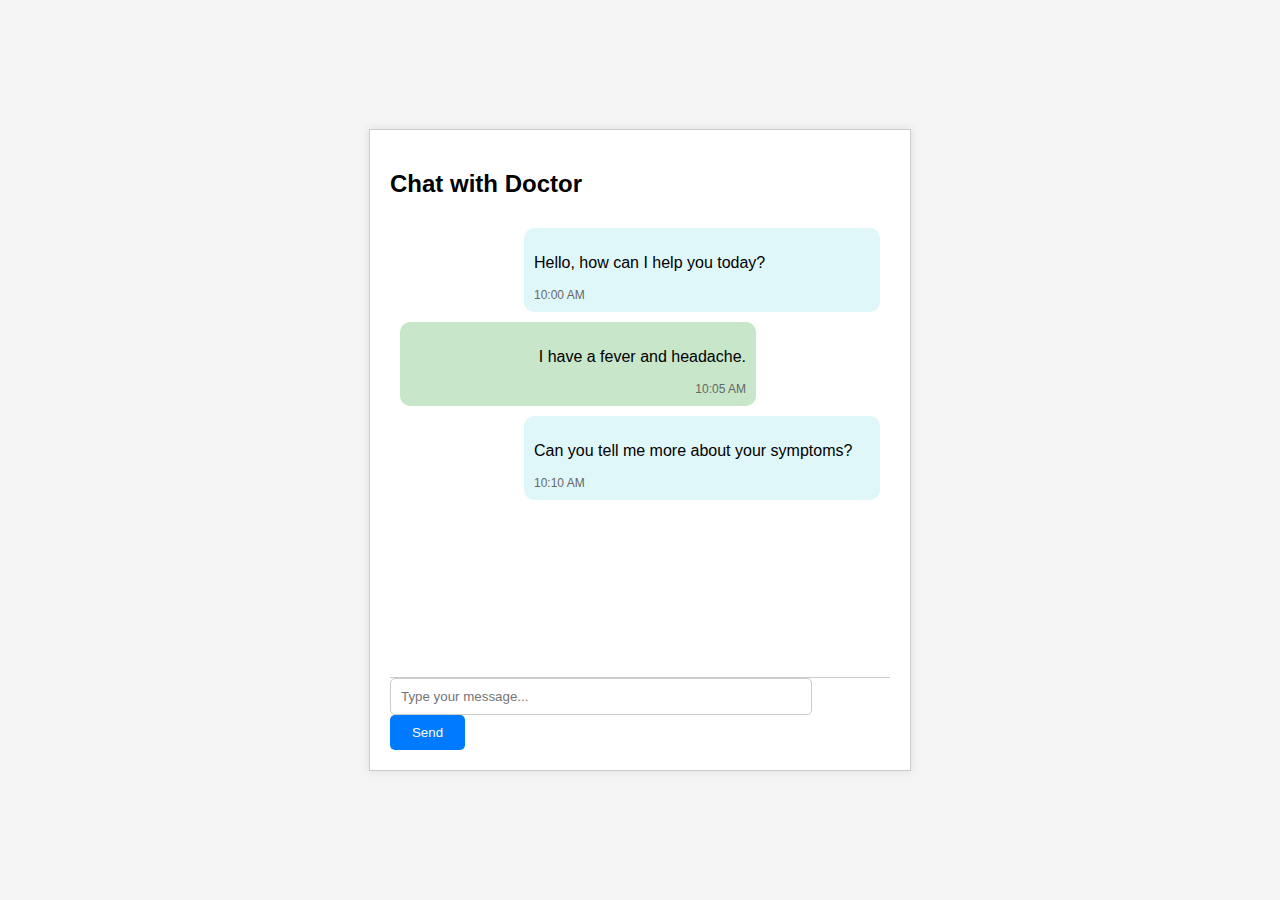
<file: Patient-Engagement-Platform-main/index.html>
<!DOCTYPE html>
<html lang="en">
<head>
    <meta charset="UTF-8">
    <meta name="viewport" content="width=device-width, initial-scale=1.0">
    <title>Chat with Doctor</title>
    <link rel="stylesheet" href="style.css">
</head>
<body>
    <div class="chat-container">
        <h2>Chat with Doctor</h2>
        <div class="chat-messages" id="chat-messages">
            <!-- Messages will be dynamically inserted here -->
        </div>
        <input type="text" id="message-input" placeholder="Type your message..." />
        <button id="send-button">Send</button>
    </div>

    <script src="script.js"></script>
</body>
</html>
</file>
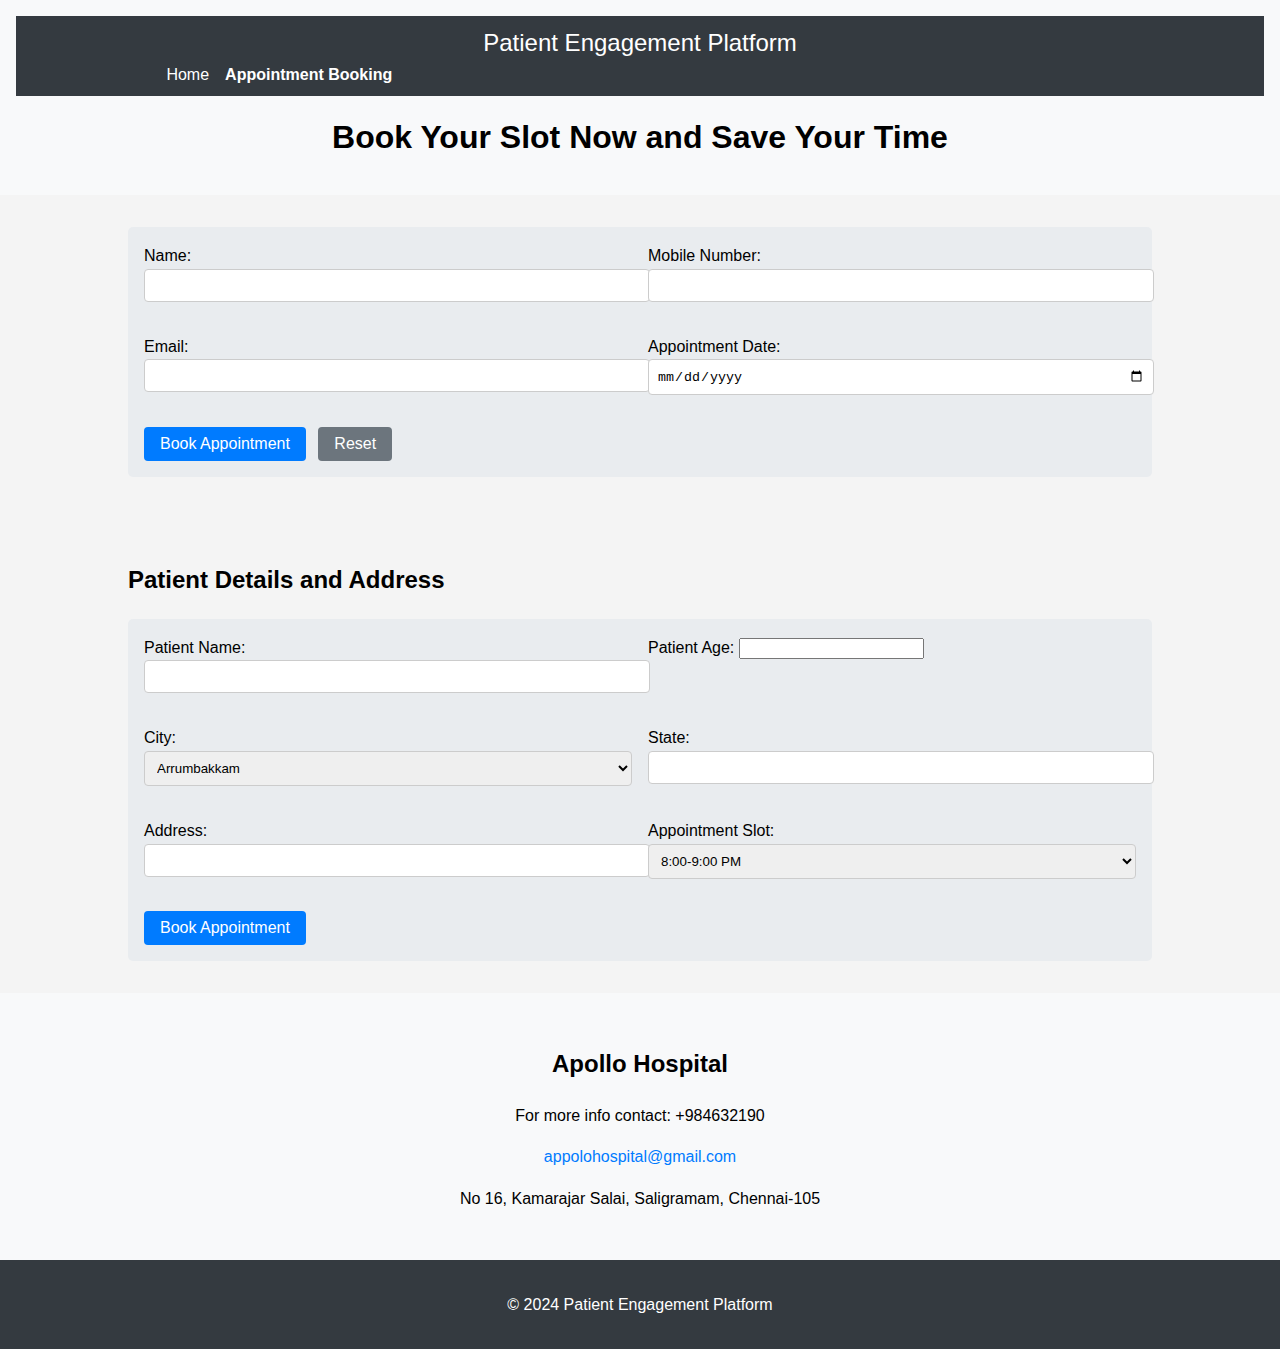
<file: Patient-Engagement-Platform-main/appointments.html>
<!DOCTYPE html>
<html lang="en">
<head>
    <meta charset="UTF-8">
    <meta name="viewport" content="width=device-width, initial-scale=1.0">
    <title>Appointment Booking</title>
    <link href="styles.css" rel="stylesheet">
</head>
<body>
    <header>
        <nav class="navbar">
            <div class="container">
                <a class="navbar-brand" href="#">Patient Engagement Platform</a>
                <div class="navbar-links">
                    <a class="nav-link" href="home.html">Home</a>
                    <a class="nav-link active" href="#">Appointment Booking</a>
                </div>
            </div>
        </nav>
        <h1>Book Your Slot Now and Save Your Time</h1>
    </header>
    
    <main>
        <section class="appointment-booking">
            <div class="container">
                <form>
                    <div class="row">
                        <div class="col">
                            <label for="name">Name:</label>
                            <input type="text" id="name" class="form-control">
                        </div>
                        <div class="col">
                            <label for="mobile">Mobile Number:</label>
                            <input type="text" id="mobile" class="form-control">
                        </div>
                    </div>
                    <div class="row">
                        <div class="col">
                            <label for="email">Email:</label>
                            <input type="email" id="email" class="form-control">
                        </div>
                        <div class="col">
                            <label for="date">Appointment Date:</label>
                            <input type="date" id="date" class="form-control">
                        </div>
                    </div>
                    <button type="submit" class="btn btn-primary">Book Appointment</button>
                    <button type="reset" class="btn btn-secondary">Reset</button>
                </form>
            </div>
        </section>
        
        <section class="patient-details">
            <div class="container">
                <h2>Patient Details and Address</h2>
                <form>
                    <div class="row">
                        <div class="col">
                            <label for="patientName">Patient Name:</label>
                            <input type="text" id="patientName" class="form-control">
                        </div>
                        <div class="col">
                            <label for="age">Patient Age:</label>
                            <input type="number" id="age" class="form-control">
                        </div>
                    </div>
                    <div class="row">
                        <div class="col">
                            <label for="city">City:</label>
                            <select id="city" class="form-select">
                                <option value="arrumbakkam">Arrumbakkam</option>
                                <option value="saligramam">Saligramam</option>
                                <option value="nsk nagar">NSK Nagar</option>
                            </select>
                        </div>
                        <div class="col">
                            <label for="state">State:</label>
                            <input type="text" id="state" class="form-control">
                        </div>
                    </div>
                    <div class="row">
                        <div class="col">
                            <label for="address">Address:</label>
                            <input type="text" id="address" class="form-control">
                        </div>
                        <div class="col">
                            <label for="slot">Appointment Slot:</label>
                            <select id="slot" class="form-select">
                                <option value="8.00-9.00 PM">8:00-9:00 PM</option>
                                <option value="10.30-11.30 PM">10:30-11:30 PM</option>
                                <option value="3.00-4.00 AM">3:00-4:00 AM</option>
                                <option value="5.00-6.00 AM">5:00-6:00 AM</option>
                            </select>
                        </div>
                    </div>
                    <button type="submit" class="btn btn-primary">Book Appointment</button>
                </form>
            </div>
        </section>
        
    
                    </div>
                </div>
            </div>
        </section>
        
        <section class="contact-info">
            <div class="container">
                <h2>Apollo Hospital</h2>
                <p>For more info contact: +984632190</p>
                <a href="mailto:appolohospital@gmail.com">appolohospital@gmail.com</a>
                <p>No 16, Kamarajar Salai, Saligramam, Chennai-105</p>
            </div>
        </section>
    </main>
    
    <footer>
        <div class="container">
            <p>&copy; 2024 Patient Engagement Platform</p>
        </div>
    </footer>
</body>
</html>
</file>
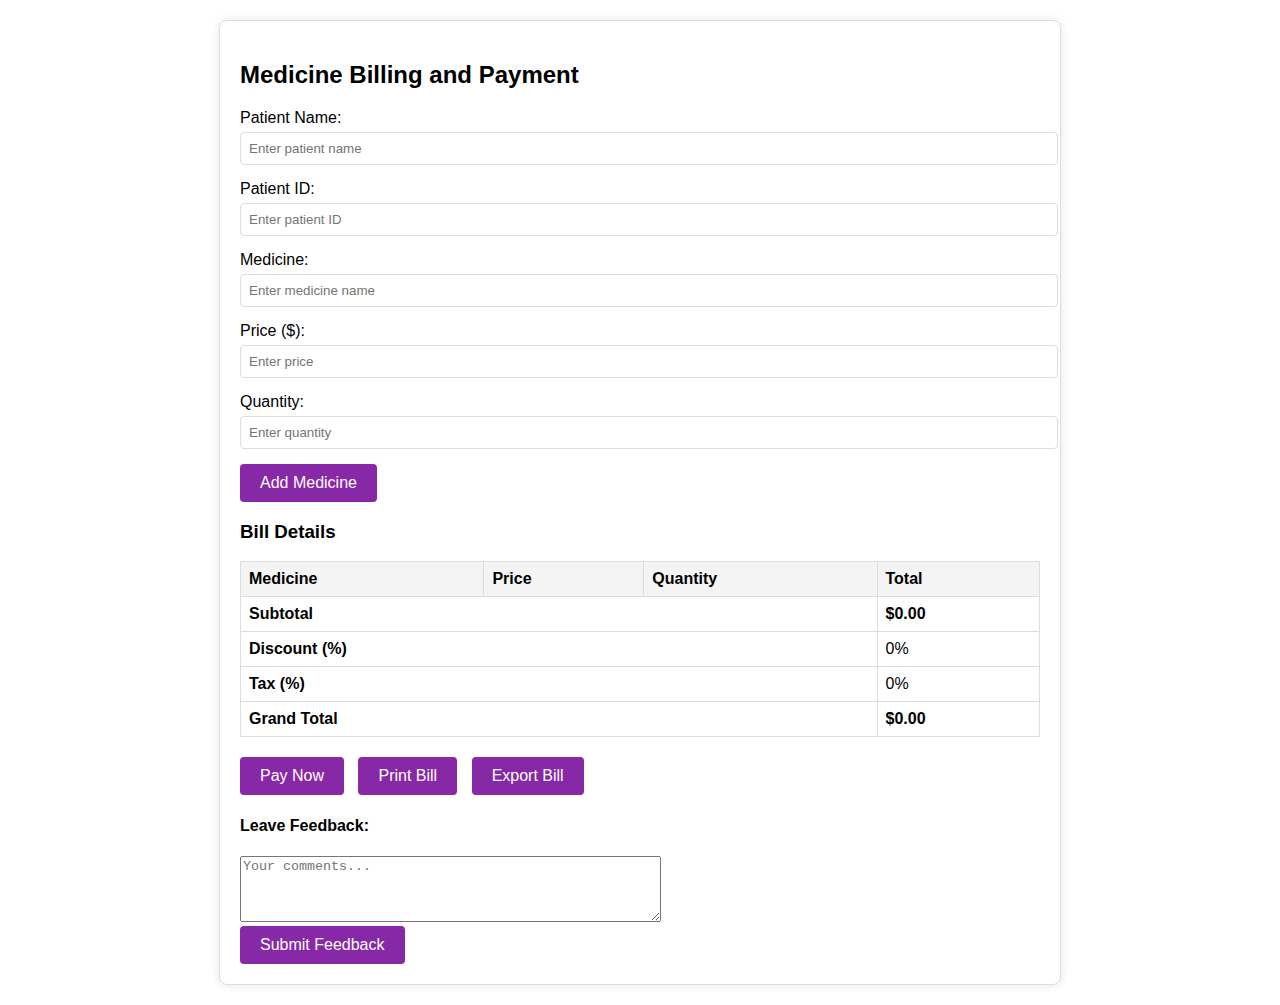
<file: Patient-Engagement-Platform-main/billing.html>
<!DOCTYPE html>
<html lang="en">
<head>
  <meta charset="UTF-8">
  <meta name="viewport" content="width=device-width, initial-scale=1.0">
  <title>Medicine Billing and Payment</title>
  <style>
    body {
      font-family: Arial, sans-serif;
    }
    .container {
      max-width: 800px;
      margin: 20px auto;
      padding: 20px;
      border: 1px solid #ddd;
      border-radius: 8px;
      box-shadow: 0 0 10px rgba(0,0,0,0.1);
    }
    table {
      width: 100%;
      border-collapse: collapse;
      margin-bottom: 20px;
    }
    th, td {
      border: 1px solid #ddd;
      padding: 8px;
      text-align: left;
    }
    th {
      background-color: #f4f4f4;
    }
    .total {
      font-weight: bold;
    }
    button {
      padding: 10px 20px;
      border: none;
      background-color: #8728a7;
      color: white;
      font-size: 16px;
      cursor: pointer;
      border-radius: 4px;
      margin-right: 10px;
    }
    button:hover {
      background-color: #97a199;
    }
    .form-group {
      margin-bottom: 15px;
    }
    .form-group label {
      display: block;
      margin-bottom: 5px;
    }
    .form-group input {
      width: 100%;
      padding: 8px;
      border: 1px solid #ddd;
      border-radius: 4px;
    }
    .feedback {
      margin-top: 20px;
    }
  </style>
</head>
<body>
  <div class="container">
    <h2>Medicine Billing and Payment</h2>

    <!-- Patient Information Section -->
    <div class="form-group">
      <label for="patientName">Patient Name:</label>
      <input type="text" id="patientName" placeholder="Enter patient name">
    </div>
    <div class="form-group">
      <label for="patientID">Patient ID:</label>
      <input type="text" id="patientID" placeholder="Enter patient ID">
    </div>

    <!-- Billing Form -->
    <form id="billingForm">
      <div class="form-group">
        <label for="medicine">Medicine:</label>
        <input type="text" id="medicine" placeholder="Enter medicine name" required>
      </div>
      <div class="form-group">
        <label for="price">Price ($):</label>
        <input type="number" id="price" step="0.01" placeholder="Enter price" required>
      </div>
      <div class="form-group">
        <label for="quantity">Quantity:</label>
        <input type="number" id="quantity" placeholder="Enter quantity" required>
      </div>
      <button type="button" onclick="addMedicine()">Add Medicine</button>
    </form>

    <!-- Bill Details -->
    <h3>Bill Details</h3>
    <table id="billTable">
      <thead>
        <tr>
          <th>Medicine</th>
          <th>Price</th>
          <th>Quantity</th>
          <th>Total</th>
        </tr>
      </thead>
      <tbody>
      </tbody>
      <tfoot>
        <tr>
          <td colspan="3" class="total">Subtotal</td>
          <td id="subtotal" class="total">$0.00</td>
        </tr>
        <tr>
          <td colspan="3" class="total">Discount (%)</td>
          <td id="discount">0%</td>
        </tr>
        <tr>
          <td colspan="3" class="total">Tax (%)</td>
          <td id="tax">0%</td>
        </tr>
        <tr>
          <td colspan="3" class="total">Grand Total</td>
          <td id="grandTotal" class="total">$0.00</td>
        </tr>
      </tfoot>
    </table>

    <!-- Actions -->
    <button onclick="processPayment()">Pay Now</button>
    <button onclick="printBill()">Print Bill</button>
    <button onclick="exportBill()">Export Bill</button>

    <!-- Feedback Section -->
    <div class="feedback">
      <h4>Leave Feedback:</h4>
      <textarea id="feedback" rows="4" cols="50" placeholder="Your comments..."></textarea><br>
      <button onclick="submitFeedback()">Submit Feedback</button>
    </div>
  </div>

  <script>
    let subtotal = 0;
    let discount = 0;
    let tax = 0;
    let grandTotal = 0;

    function addMedicine() {
      const medicine = document.getElementById('medicine').value;
      const price = parseFloat(document.getElementById('price').value);
      const quantity = parseInt(document.getElementById('quantity').value);

      if (medicine && !isNaN(price) && !isNaN(quantity)) {
        const total = price * quantity;
        subtotal += total;

        const tableBody = document.querySelector('#billTable tbody');
        const row = document.createElement('tr');
        row.innerHTML = `
          <td>${medicine}</td>
          <td>${price.toFixed(2)}</td>
          <td>${quantity}</td>
          <td>${total.toFixed(2)}</td>
        `;
        tableBody.appendChild(row);

        updateTotals();
        document.getElementById('billingForm').reset();
      } else {
        alert('Please enter valid details.');
      }
    }

    function updateTotals() {
      discount = parseFloat(document.getElementById('discount').textContent) || 0;
      tax = parseFloat(document.getElementById('tax').textContent) || 0;

      const discountAmount = (subtotal * discount) / 100;
      const taxAmount = (subtotal * tax) / 100;
      grandTotal = subtotal - discountAmount + taxAmount;

      document.getElementById('subtotal').textContent = `$${subtotal.toFixed(2)}`;
      document.getElementById('grandTotal').textContent = `$${grandTotal.toFixed(2)}`;
    }

    function processPayment() {
      if (grandTotal > 0) {
        alert('Payment processed. Thank you!');
      } else {
        alert('No items to pay for.');
      }
    }

    function printBill() {
      window.print();
    }

    function exportBill() {
      const content = document.querySelector('.container').innerHTML;
      const blob = new Blob([content], { type: 'application/pdf' });
      const url = URL.createObjectURL(blob);
      const a = document.createElement('a');
      a.href = url;
      a.download = 'bill.pdf';
      a.click();
      URL.revokeObjectURL(url);
    }

    function submitFeedback() {
      const feedback = document.getElementById('feedback').value;
      if (feedback) {
        alert('Feedback submitted. Thank you!');
        document.getElementById('feedback').value = '';
      } else {
        alert('Please enter your feedback.');
      }
    }
  </script>
</body>
</html>
</file>
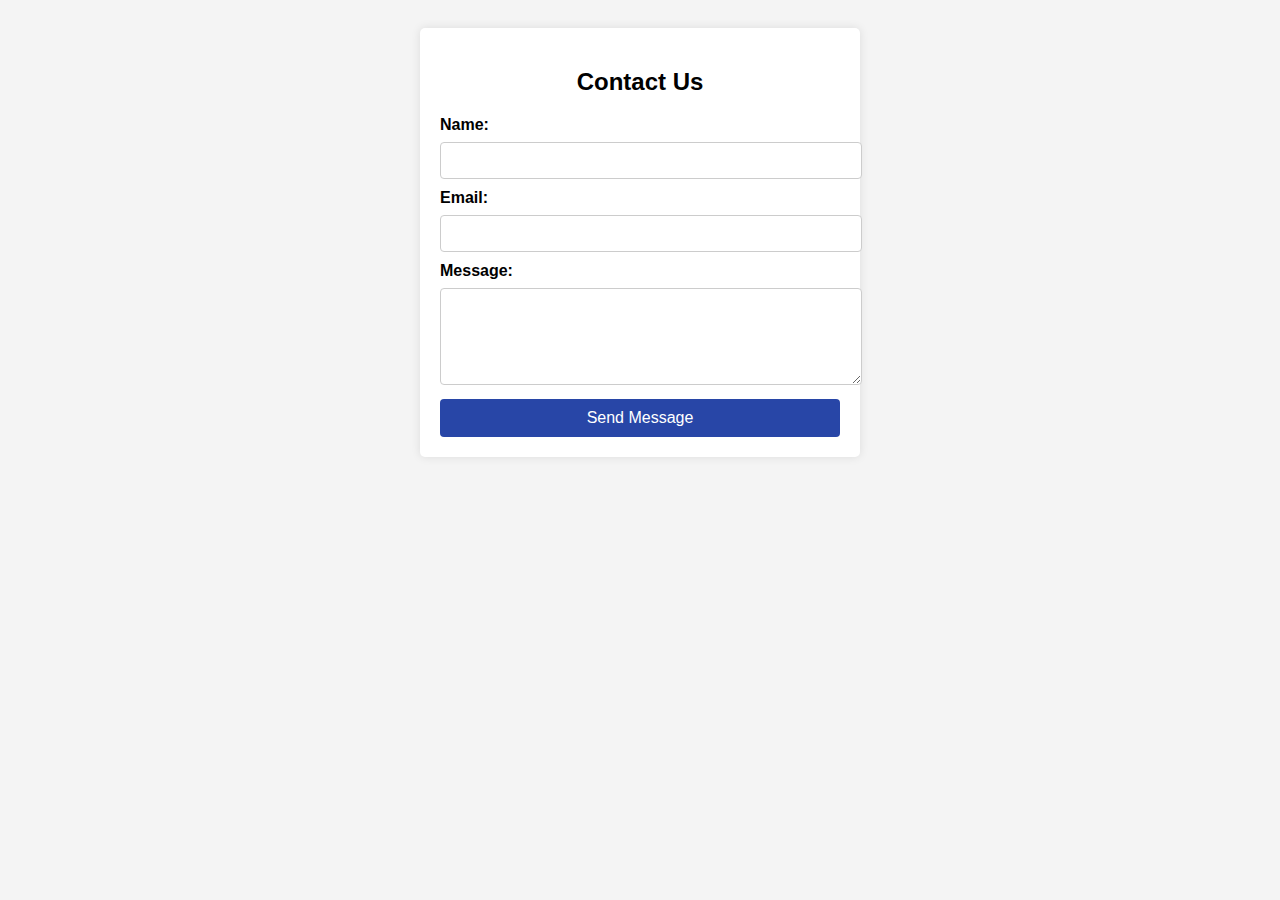
<file: Patient-Engagement-Platform-main/contact_us.html>
<!DOCTYPE html>
<html lang="en">
<head>
  <meta charset="UTF-8">
  <meta name="viewport" content="width=device-width, initial-scale=1.0">
  <title>Contact Us</title>
  <style>
    body {
      font-family: Arial, sans-serif;
      background-color: #f4f4f4;
      padding: 20px;
    }
    .contact-form {
      background-color: #fff;
      padding: 20px;
      border-radius: 5px;
      max-width: 400px;
      margin: 0 auto;
      box-shadow: 0 0 10px rgba(0, 0, 0, 0.1);
    }
    .contact-form h2 {
      margin-bottom: 20px;
      font-size: 24px;
      text-align: center;
    }
    .contact-form label {
      display: block;
      margin-bottom: 8px;
      font-weight: bold;
    }
    .contact-form input,
    .contact-form textarea {
      width: 100%;
      padding: 10px;
      margin-bottom: 10px;
      border: 1px solid #ccc;
      border-radius: 4px;
    }
    .contact-form button {
      width: 100%;
      padding: 10px;
      background-color: #2846a7;
      color: white;
      border: none;
      border-radius: 4px;
      font-size: 16px;
      cursor: pointer;
    }
    .contact-form button:hover {
      background-color: #8c948e;
    }
  </style>
</head>
<body>

  <div class="contact-form">
    <h2>Contact Us</h2>
    <form action="/submit-form" method="post">
      <label for="name">Name:</label>
      <input type="text" id="name" name="name" required>

      <label for="email">Email:</label>
      <input type="email" id="email" name="email" required>

      <label for="message">Message:</label>
      <textarea id="message" name="message" rows="5" required></textarea>

      <button type="submit">Send Message</button>
    </form>
  </div>

</body>
</html>
</file>
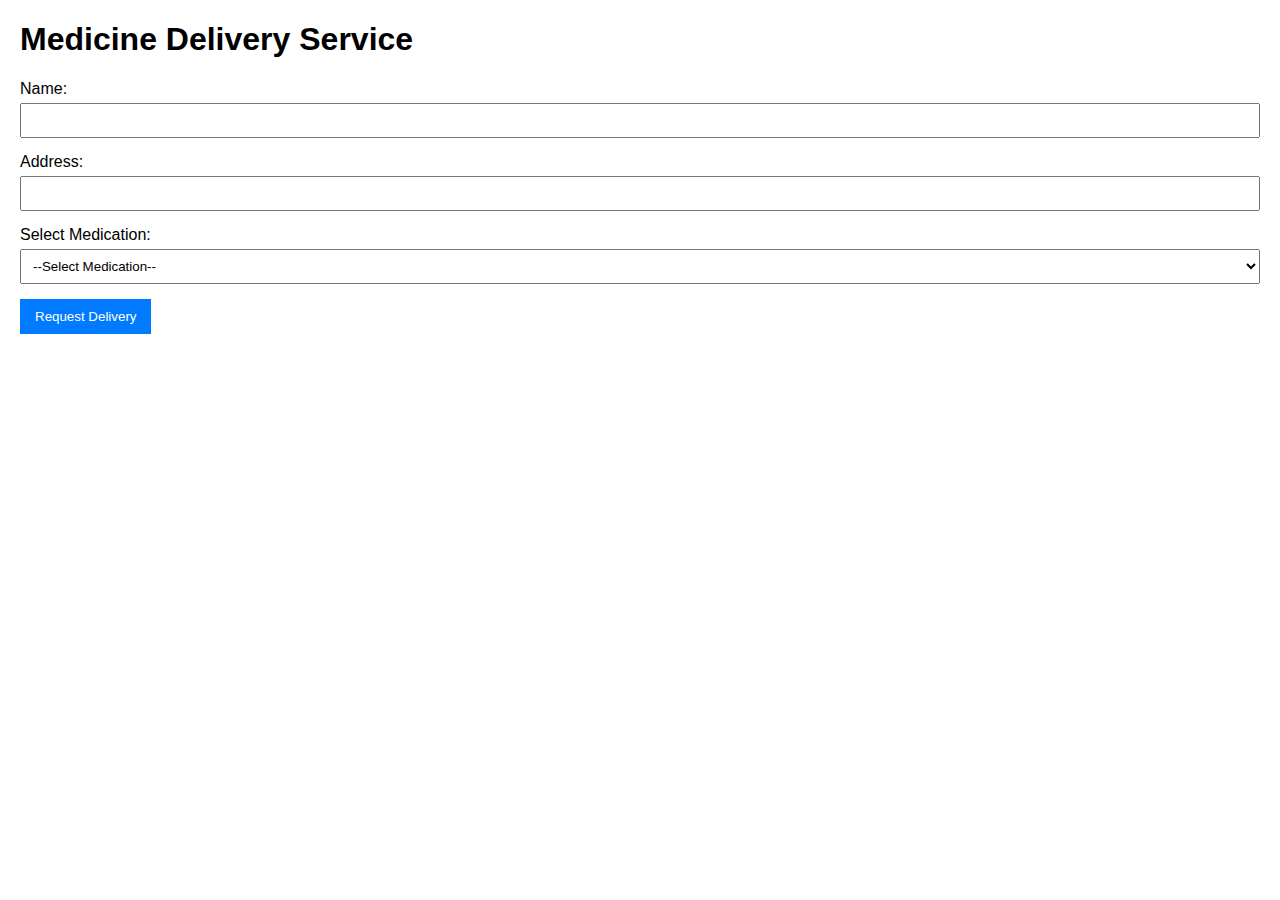
<file: Patient-Engagement-Platform-main/delivery.html>
<!DOCTYPE html>
<html lang="en">
<head>
  <meta charset="UTF-8">
  <meta name="viewport" content="width=device-width, initial-scale=1.0">
  <title>Medicine Delivery Service</title>
  <style>
    body {
      font-family: Arial, sans-serif;
      margin: 20px;
    }
    .form-group {
      margin-bottom: 15px;
    }
    label {
      display: block;
      margin-bottom: 5px;
    }
    input, select {
      width: 100%;
      padding: 8px;
      box-sizing: border-box;
    }
    button {
      padding: 10px 15px;
      background-color: #007bff;
      color: white;
      border: none;
      cursor: pointer;
    }
    button:hover {
      background-color: #0056b3;
    }
  </style>
</head>
<body>
  <h1>Medicine Delivery Service</h1>
  
  <form id="delivery-form">
    <div class="form-group">
      <label for="name">Name:</label>
      <input type="text" id="name" name="name" required>
    </div>
    
    <div class="form-group">
      <label for="address">Address:</label>
      <input type="text" id="address" name="address" required>
    </div>
    
    <div class="form-group">
      <label for="medication">Select Medication:</label>
      <select id="medication" name="medication" required>
        <option value="">--Select Medication--</option>
        <option value="Aspirin">Aspirin</option>
        <option value="Ibuprofen">Ibuprofen</option>
        <option value="Metformin">Metformin</option>
        <option value="Vitamin D">Vitamin D</option>
      </select>
    </div>
    
    <button type="submit">Request Delivery</button>
  </form>

  <div id="confirmation" style="margin-top: 20px;"></div>

  <script>
    document.getElementById('delivery-form').addEventListener('submit', function(event) {
      event.preventDefault();
      const name = document.getElementById('name').value;
      const address = document.getElementById('address').value;
      const medication = document.getElementById('medication').value;
      if (!name || !address || !medication) {
        alert('Please fill out all fields.');
        return;
      }
      const confirmationMessage = `
        <h2>Delivery Request Submitted</h2>
        <p>Thank you, ${name}. Your request for ${medication} has been received.</p>
        <p>Delivery Address: ${address}</p>
      `;

      document.getElementById('confirmation').innerHTML = confirmationMessage;
    });
  </script>
</body>
</html>
</file>
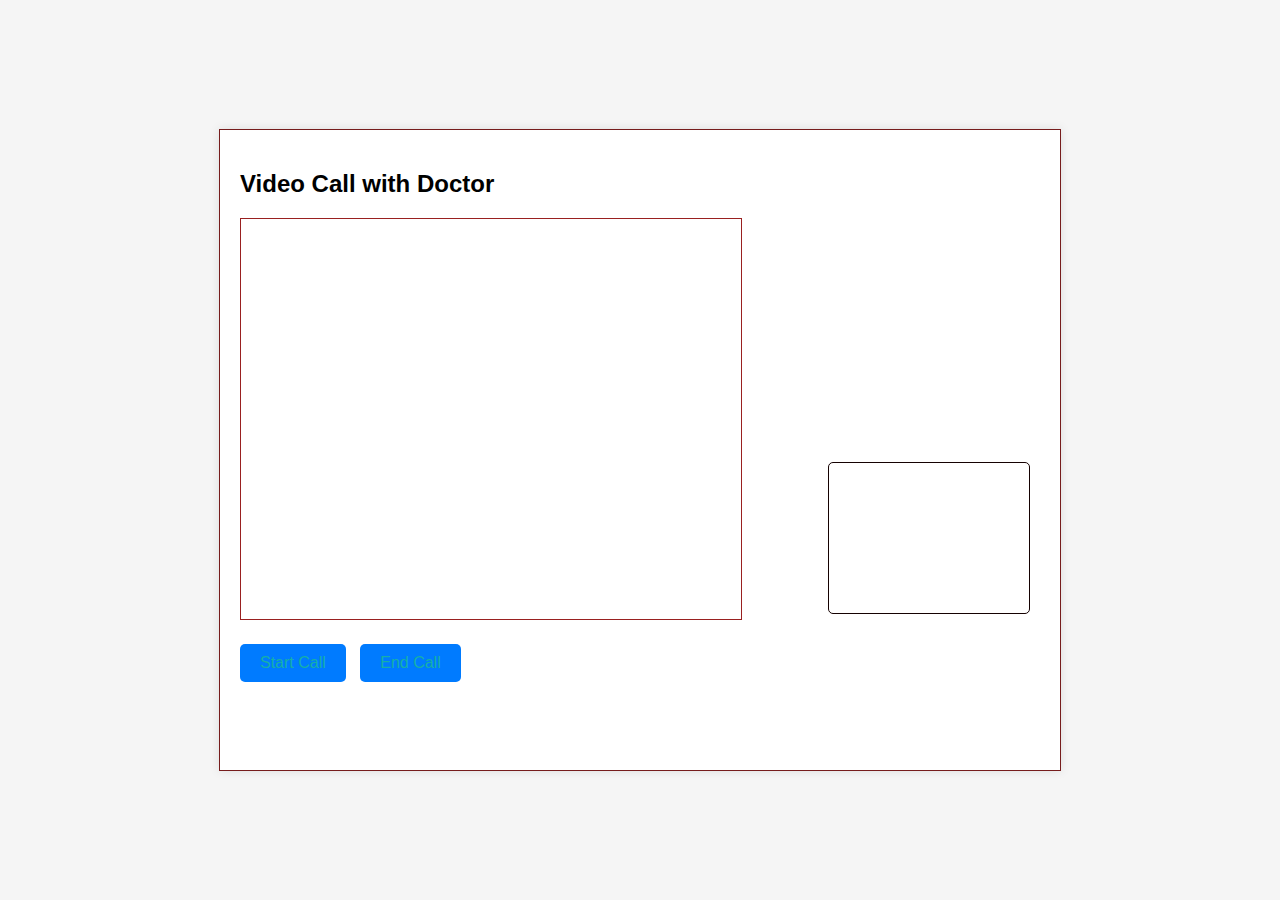
<file: Patient-Engagement-Platform-main/f.html>
<!DOCTYPE html>
<html lang="en">
<head>
    <meta charset="UTF-8">
    <meta name="viewport" content="width=device-width, initial-scale=1.0">
    <title>Video Call with Doctor</title>
    <link rel="stylesheet" type="text/css" href="fstyle.css">
</head>
<body>
    <div class="video-call-container">
        <h2>Video Call with Doctor</h2>
        <div class="video-container">
            <!-- Video element for doctor's video -->
            <video id="doctor-video" width="500" height="400" autoplay></video>
            <!-- Video element for patient's video -->
            <video id="patient-video" width="200" height="150" autoplay muted></video>
        </div>
        <!-- Controls for video call -->
        <div class="controls">
            <button id="start-call">Start Call</button>
            <button id="end-call">End Call</button>
        </div>
    </div>
    <script src="fscript.js"></script>
</body>
</html>
</file>
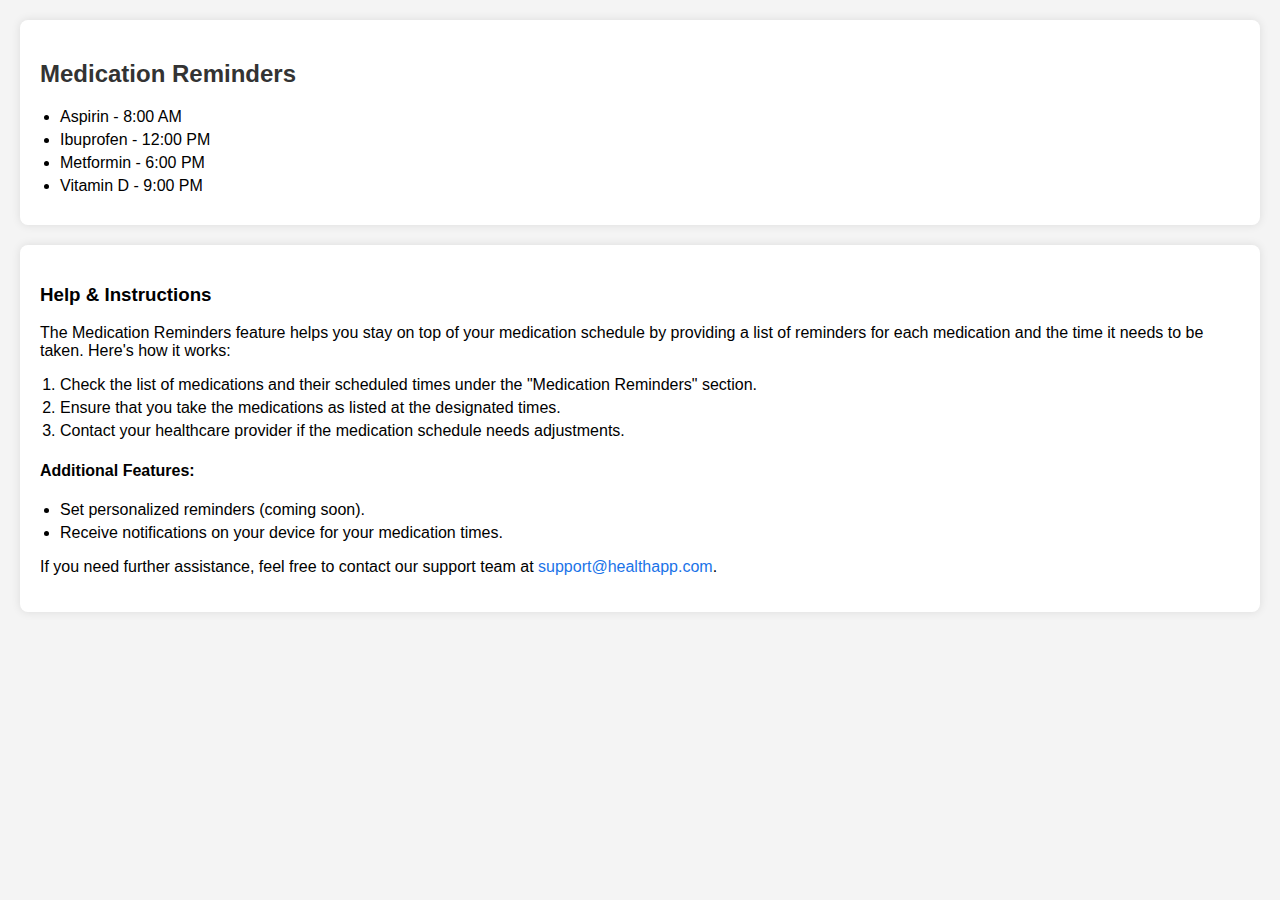
<file: Patient-Engagement-Platform-main/help.html>
<!DOCTYPE html>
<html lang="en">
<head>
  <meta charset="UTF-8">
  <meta name="viewport" content="width=device-width, initial-scale=1.0">
  <title>Medication Reminders - Help</title>
  <style>
    body {
      font-family: Arial, sans-serif;
      margin: 0;
      padding: 0;
      background-color: #f4f4f4;
    }
    div {
      background-color: #fff;
      border-radius: 8px;
      margin: 20px;
      padding: 20px;
      box-shadow: 0 0 10px rgba(0, 0, 0, 0.1);
    }
    h2 {
      color: #333;
    }
    ul, ol {
      margin: 10px 0;
      padding: 0 20px;
    }
    li {
      margin: 5px 0;
    }
    a {
      color: #1a73e8;
      text-decoration: none;
    }
    a:hover {
      text-decoration: underline;
    }
  </style>
</head>
<body>
  <div>
    <h2>Medication Reminders</h2>
    <ul>
      <li>Aspirin - 8:00 AM</li>
      <li>Ibuprofen - 12:00 PM</li>
      <li>Metformin - 6:00 PM</li>
      <li>Vitamin D - 9:00 PM</li>
    </ul>
  </div>

  <div>
    <h3>Help & Instructions</h3>
    <p>The Medication Reminders feature helps you stay on top of your medication schedule by providing a list of reminders for each medication and the time it needs to be taken. Here's how it works:</p>
    <ol>
      <li>Check the list of medications and their scheduled times under the "Medication Reminders" section.</li>
      <li>Ensure that you take the medications as listed at the designated times.</li>
      <li>Contact your healthcare provider if the medication schedule needs adjustments.</li>
    </ol>

    <h4>Additional Features:</h4>
    <ul>
      <li>Set personalized reminders (coming soon).</li>
      <li>Receive notifications on your device for your medication times.</li>
    </ul>

    <p>If you need further assistance, feel free to contact our support team at <a href="mailto:support@healthapp.com">support@healthapp.com</a>.</p>
  </div>
</body>
</html>
</file>
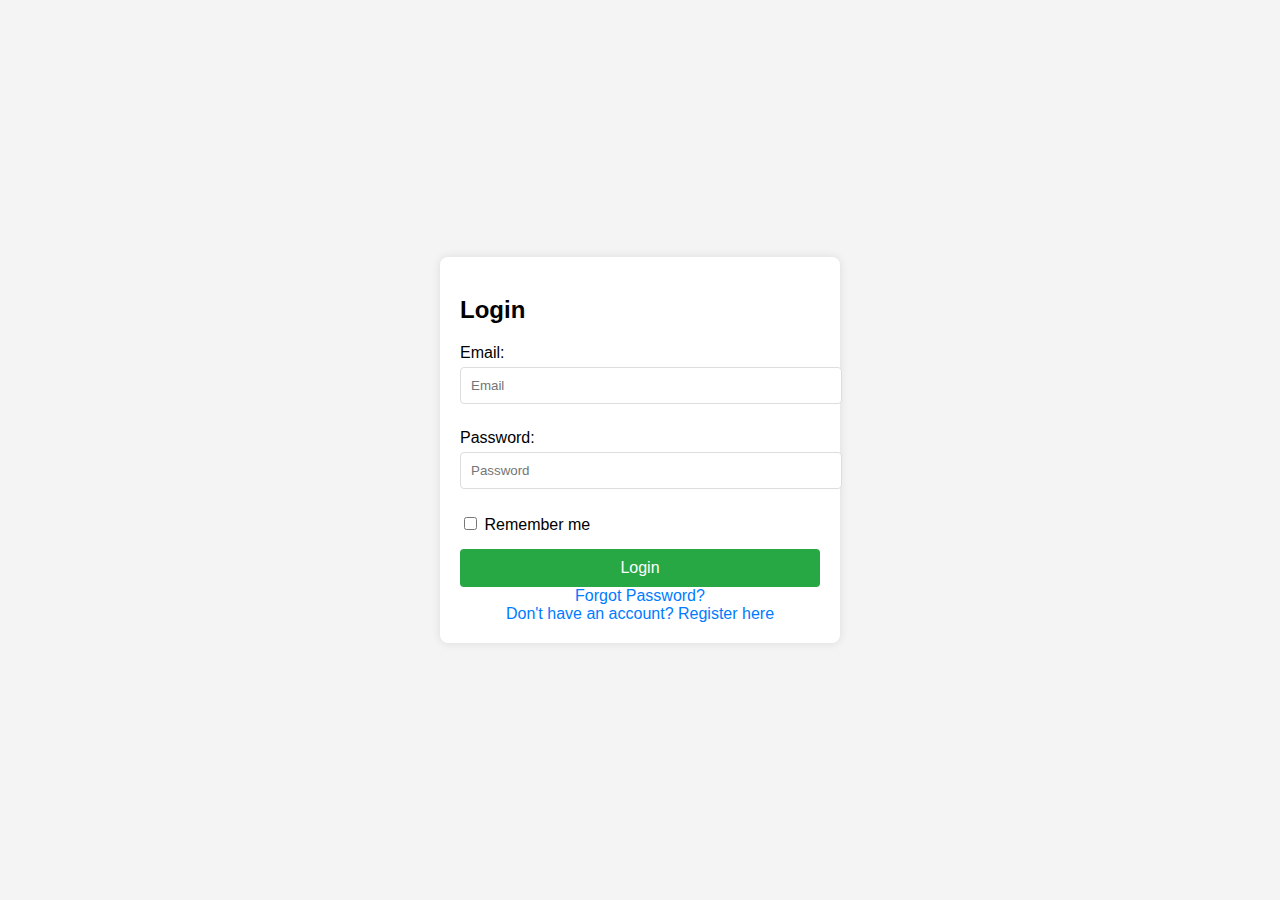
<file: Patient-Engagement-Platform-main/logintech.html>
<!DOCTYPE html>
<html lang="en">
<head>
  <meta charset="UTF-8">
  <meta name="viewport" content="width=device-width, initial-scale=1.0">
  <title>Login</title>
  <style>
    body {
      font-family: Arial, sans-serif;
      background-color: #f4f4f4;
      display: flex;
      justify-content: center;
      align-items: center;
      height: 100vh;
      margin: 0;
    }
    .container {
      background-color: white;
      padding: 20px;
      border-radius: 8px;
      box-shadow: 0 0 10px rgba(0,0,0,0.1);
      width: 100%;
      max-width: 400px;
      box-sizing: border-box;
    }
    h2 {
      margin-bottom: 20px;
    }
    input[type="email"],
    input[type="password"] {
      width: 100%;
      padding: 10px;
      margin-bottom: 10px;
      border: 1px solid #ddd;
      border-radius: 4px;
    }
    button {
      width: 100%;
      padding: 10px;
      border: none;
      background-color: #28a745;
      color: white;
      font-size: 16px;
      cursor: pointer;
      border-radius: 4px;
    }
    button:hover {
      background-color: #218838;
    }
    .message {
      color: red;
      margin-bottom: 10px;
    }
    .links {
      text-align: center;
    }
    .links a {
      color: #007bff;
      text-decoration: none;
    }
    .links a:hover {
      text-decoration: underline;
    }
    .form-group {
      margin-bottom: 15px;
    }
    .form-group label {
      display: block;
      margin-bottom: 5px;
    }
  </style>
</head>
<body>
  <div class="container">
    <h2>Login</h2>
    <div id="message" class="message"></div>
    <form onsubmit="handleLogin(event)">
      <div class="form-group">
        <label for="email">Email:</label>
        <input type="email" id="email" placeholder="Email" required aria-label="Email">
      </div>
      <div class="form-group">
        <label for="password">Password:</label>
        <input type="password" id="password" placeholder="Password" required aria-label="Password">
      </div>
      <div class="form-group">
        <label>
          <input type="checkbox" id="rememberMe"> Remember me
        </label>
      </div>
      <button type="submit">Login</button>
      <div class="links">
        <a href="/forgot-password">Forgot Password?</a><br>
        <a href="/register">Don't have an account? Register here</a>
      </div>
    </form>
  </div>

  <script>
    async function handleLogin(event) {
      event.preventDefault();
      const email = document.getElementById('email').value;
      const password = document.getElementById('password').value;
      const rememberMe = document.getElementById('rememberMe').checked;

      try {
        const response = await fetch('/api/login', {
          method: 'POST',
          headers: { 'Content-Type': 'application/json' },
          body: JSON.stringify({ email, password, rememberMe })
        });
        const data = await response.json();
        const messageElement = document.getElementById('message');

        if (data.success) {
          window.location.href = '/dashboard';
        } else {
          messageElement.textContent = 'Login failed: ' + data.message;
        }
      } catch (error) {
        console.error('Login failed', error);
        document.getElementById('message').textContent = 'An error occurred. Please try again.';
      }
    }
  </script>
</body>
</html>
</file>
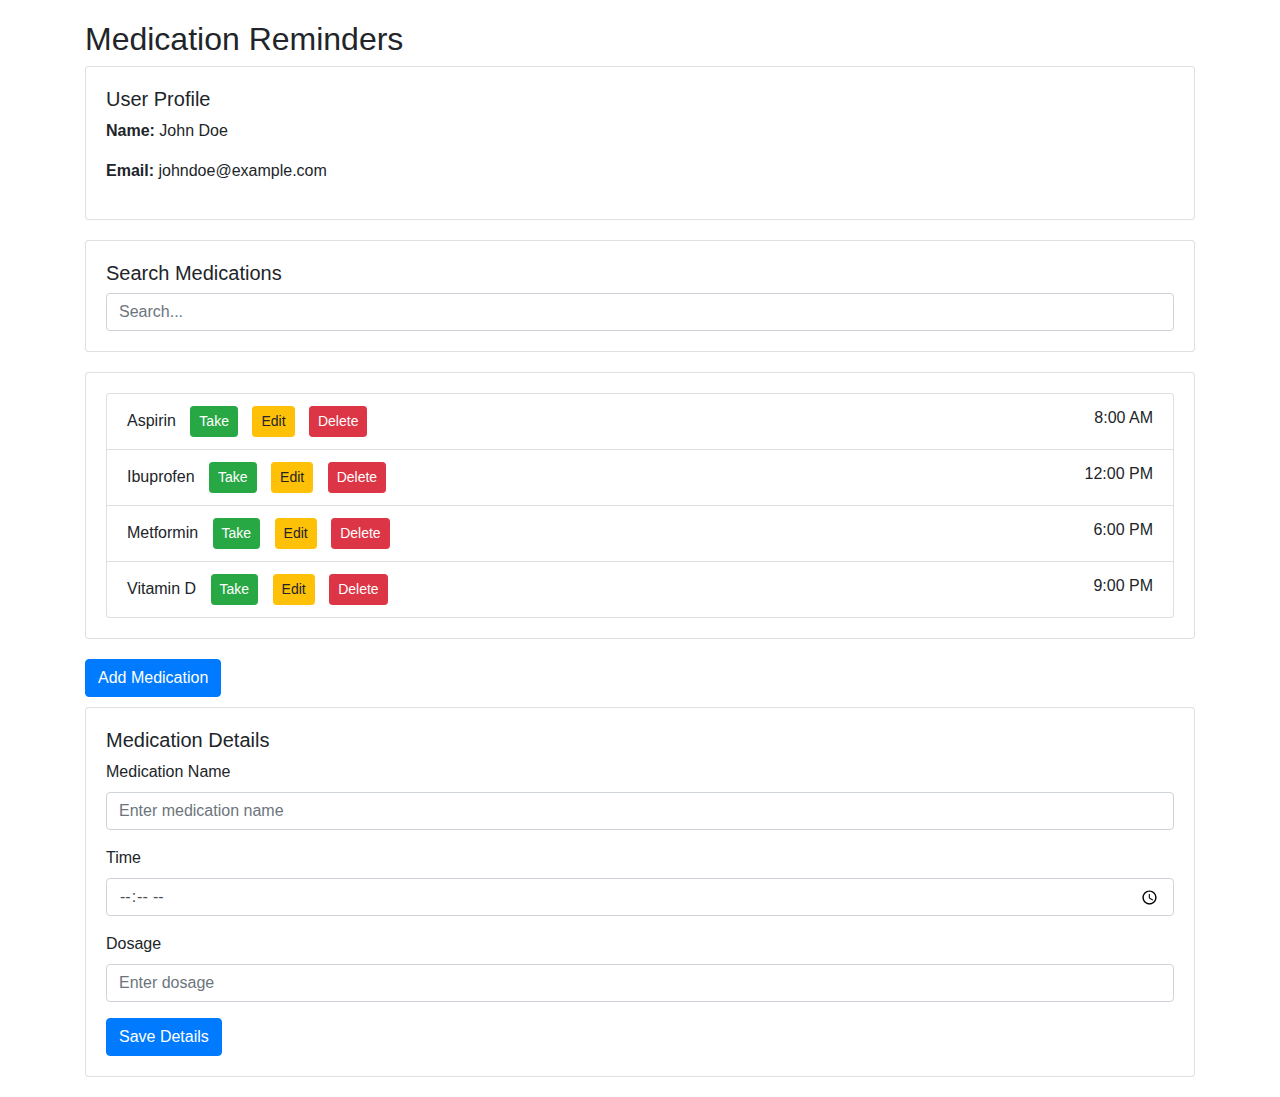
<file: Patient-Engagement-Platform-main/medical_remainders.html>
<!DOCTYPE html>
<html lang="en">
<head>
  <meta charset="UTF-8">
  <meta name="viewport" content="width=device-width, initial-scale=1.0">
  <title>Medication Reminders</title>
  <link rel="stylesheet" href="https://maxcdn.bootstrapcdn.com/bootstrap/4.5.2/css/bootstrap.min.css">
  <style>
    .container {
      margin-top: 20px;
    }
    .card {
      margin-bottom: 20px;
    }
    .medication-details {
      margin-top: 10px;
    }
    .btn-sm {
      margin-left: 10px;
    }
  </style>
</head>
<body>
  <div class="container">
    <h2>Medication Reminders</h2>

    <!-- User Profile Section -->
    <div class="card">
      <div class="card-body">
        <h5>User Profile</h5>
        <p><strong>Name:</strong> John Doe</p>
        <p><strong>Email:</strong> johndoe@example.com</p>
      </div>
    </div>

    <!-- Search and Filter -->
    <div class="card">
      <div class="card-body">
        <h5>Search Medications</h5>
        <input type="text" id="searchInput" class="form-control" placeholder="Search...">
      </div>
    </div>

    <!-- Medication List -->
    <div class="card">
      <div class="card-body">
        <ul class="list-group">
          <li class="list-group-item">
            <span>Aspirin</span>
            <span class="float-right">8:00 AM</span>
            <button class="btn btn-success btn-sm">Take</button>
            <button class="btn btn-warning btn-sm">Edit</button>
            <button class="btn btn-danger btn-sm">Delete</button>
          </li>
          <li class="list-group-item">
            <span>Ibuprofen</span>
            <span class="float-right">12:00 PM</span>
            <button class="btn btn-success btn-sm">Take</button>
            <button class="btn btn-warning btn-sm">Edit</button>
            <button class="btn btn-danger btn-sm">Delete</button>
          </li>
          <li class="list-group-item">
            <span>Metformin</span>
            <span class="float-right">6:00 PM</span>
            <button class="btn btn-success btn-sm">Take</button>
            <button class="btn btn-warning btn-sm">Edit</button>
            <button class="btn btn-danger btn-sm">Delete</button>
          </li>
          <li class="list-group-item">
            <span>Vitamin D</span>
            <span class="float-right">9:00 PM</span>
            <button class="btn btn-success btn-sm">Take</button>
            <button class="btn btn-warning btn-sm">Edit</button>
            <button class="btn btn-danger btn-sm">Delete</button>
          </li>
        </ul>
      </div>
    </div>

    <!-- Add Medication -->
    <button class="btn btn-primary">Add Medication</button>

    <!-- Medication Details Section -->
    <div class="card medication-details">
      <div class="card-body">
        <h5>Medication Details</h5>
        <form>
          <div class="form-group">
            <label for="medName">Medication Name</label>
            <input type="text" class="form-control" id="medName" placeholder="Enter medication name">
          </div>
          <div class="form-group">
            <label for="medTime">Time</label>
            <input type="time" class="form-control" id="medTime">
          </div>
          <div class="form-group">
            <label for="medDosage">Dosage</label>
            <input type="text" class="form-control" id="medDosage" placeholder="Enter dosage">
          </div>
          <button type="submit" class="btn btn-primary">Save Details</button>
        </form>
      </div>
    </div>
  </div>

  <script src="https://ajax.googleapis.com/ajax/libs/jquery/3.5.1/jquery.min.js"></script>
  <script src="https://cdnjs.cloudflare.com/ajax/libs/popper.js/1.16.0/umd/popper.min.js"></script>
  <script src="https://maxcdn.bootstrapcdn.com/bootstrap/4.5.2/js/bootstrap.min.js"></script>
  <script>
    // JavaScript for search functionality
    document.getElementById('searchInput').addEventListener('input', function() {
      var filter = this.value.toLowerCase();
      var items = document.querySelectorAll('.list-group-item');
      items.forEach(function(item) {
        var text = item.textContent.toLowerCase();
        item.style.display = text.includes(filter) ? '' : 'none';
      });
    });
  </script>
</body>
</html>
</file>
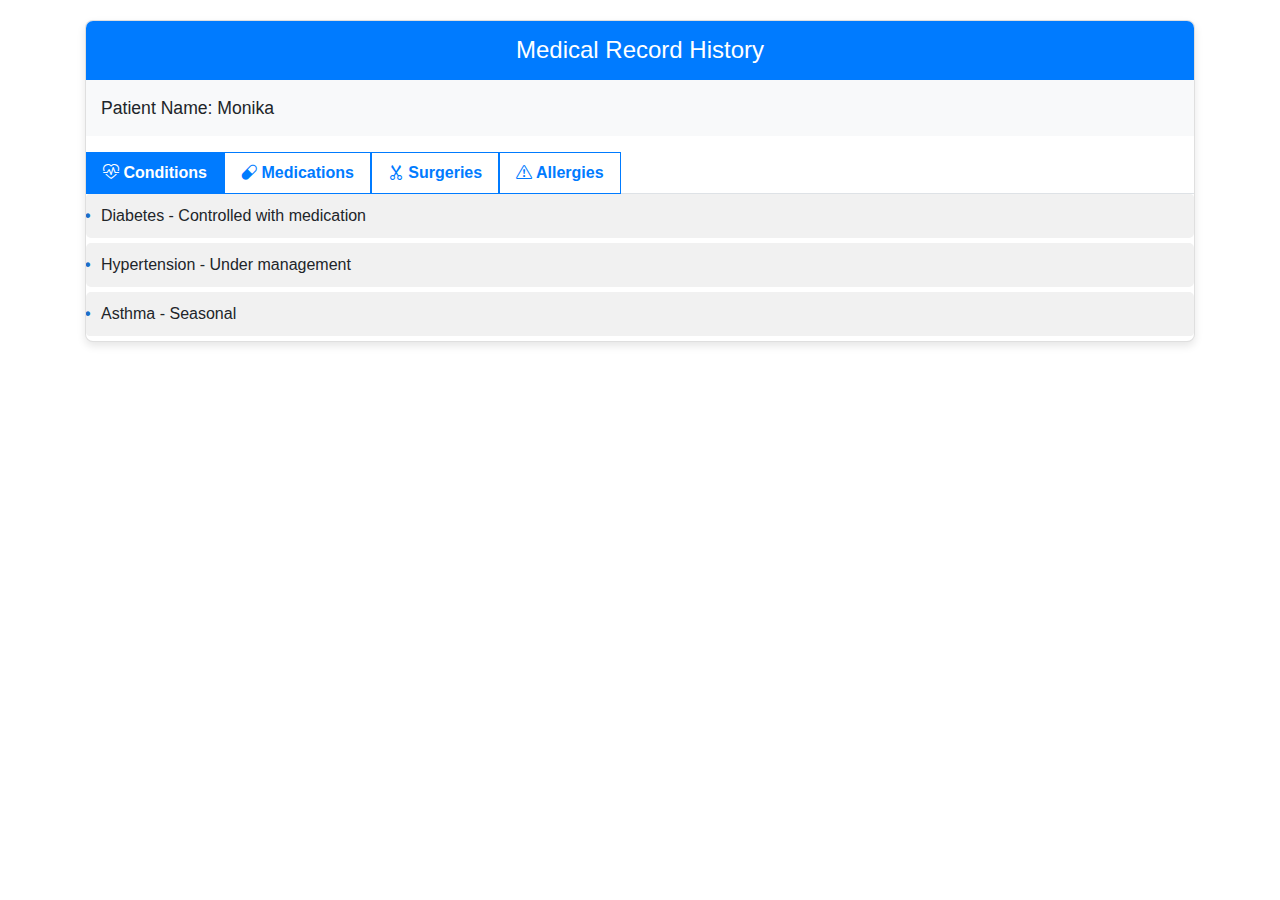
<file: Patient-Engagement-Platform-main/patient_rcd.html>
<!DOCTYPE html>
<html lang="en">
<head>
    <meta charset="UTF-8">
    <meta name="viewport" content="width=device-width, initial-scale=1.0">
    <title>Medical Record History</title>
    <link rel="stylesheet" href="https://stackpath.bootstrapcdn.com/bootstrap/4.5.2/css/bootstrap.min.css">
    <link rel="stylesheet" href="https://cdn.jsdelivr.net/npm/bootstrap-icons@1.10.5/font/bootstrap-icons.css">
    <style>
        .medical-record-history {
            margin-top: 20px;
            border-radius: 8px;
            box-shadow: 0 4px 8px rgba(0, 0, 0, 0.1);
            overflow: hidden;
        }
        .medical-record-history h3 {
            background-color: #007bff;
            color: white;
            padding: 15px;
            margin: 0;
            text-align: center;
            font-size: 1.5em;
        }
        .medical-record-history p {
            font-size: 1.1em;
            padding: 15px;
            background-color: #f8f9fa;
        }
        .nav-tabs .nav-link {
            border-radius: 0;
            border: 1px solid #007bff;
            color: #007bff;
            font-weight: bold;
        }
        .nav-tabs .nav-link.active {
            background-color: #007bff;
            color: white;
            border-color: #007bff;
        }
        .list-group-item {
            border: none;
            padding: 10px 15px;
            border-radius: 5px;
            margin-bottom: 5px;
            background-color: #f1f1f1;
            transition: background-color 0.3s;
        }
        .list-group-item:hover {
            background-color: #e9ecef;
        }
        .list-group-item::before {
            content: "\2022";
            color: #1a6ec9;
            font-weight: bold;
            display: inline-block;
            width: 1em;
            margin-left: -1em;
        }
        .list-group-item .bi {
            margin-right: 10px;
            color: #286eb9;
        }
    </style>
</head>
<body>
    <div class="container">
        <div class="row">
            <div class="col-md-12">
                <div class="medical-record-history card">
                    <h3>Medical Record History</h3>
                    <p>Patient Name: Monika</p>
                    <div class="record-history">
                        <ul class="nav nav-tabs" id="myTab" role="tablist">
                            <li class="nav-item">
                                <a class="nav-link active" id="conditions-tab" data-toggle="tab" href="#conditions" role="tab" aria-controls="conditions" aria-selected="true">
                                    <i class="bi bi-heart-pulse"></i> Conditions
                                </a>
                            </li>
                            <li class="nav-item">
                                <a class="nav-link" id="medications-tab" data-toggle="tab" href="#medications" role="tab" aria-controls="medications" aria-selected="false">
                                    <i class="bi bi-capsule"></i> Medications
                                </a>
                            </li>
                            <li class="nav-item">
                                <a class="nav-link" id="surgeries-tab" data-toggle="tab" href="#surgeries" role="tab" aria-controls="surgeries" aria-selected="false">
                                    <i class="bi bi-scissors"></i> Surgeries
                                </a>
                            </li>
                            <li class="nav-item">
                                <a class="nav-link" id="allergies-tab" data-toggle="tab" href="#allergies" role="tab" aria-controls="allergies" aria-selected="false">
                                    <i class="bi bi-exclamation-triangle"></i> Allergies
                                </a>
                            </li>
                        </ul>
                        <div class="tab-content" id="myTabContent">
                            <div class="tab-pane fade show active" id="conditions" role="tabpanel" aria-labelledby="conditions-tab">
                                <ul class="list-group">
                                    <li class="list-group-item">Diabetes - Controlled with medication</li>
                                    <li class="list-group-item">Hypertension - Under management</li>
                                    <li class="list-group-item">Asthma - Seasonal</li>
                                </ul>
                            </div>
                            <div class="tab-pane fade" id="medications" role="tabpanel" aria-labelledby="medications-tab">
                                <ul class="list-group">
                                    <li class="list-group-item">Metformin - 500 mg, twice daily</li>
                                    <li class="list-group-item">Lisinopril - 10 mg, once daily</li>
                                    <li class="list-group-item">Albuterol - As needed</li>
                                </ul>
                            </div>
                            <div class="tab-pane fade" id="surgeries" role="tabpanel" aria-labelledby="surgeries-tab">
                                <ul class="list-group">
                                    <li class="list-group-item">Appendectomy (2010)</li>
                                    <li class="list-group-item">Cholecystectomy (2015)</li>
                                </ul>
                            </div>
                            <div class="tab-pane fade" id="allergies" role="tabpanel" aria-labelledby="allergies-tab">
                                <ul class="list-group">
                                    <li class="list-group-item">Penicillin</li>
                                    <li class="list-group-item">Nut allergies</li>
                                </ul>
                            </div>
                        </div>
                    </div>
                </div>
            </div>
        </div>
    </div>

    <script src="https://code.jquery.com/jquery-3.5.1.slim.min.js"></script>
    <script src="https://cdn.jsdelivr.net/npm/@popperjs/core@2.9.2/dist/umd/popper.min.js"></script>
    <script src="https://stackpath.bootstrapcdn.com/bootstrap/4.5.2/js/bootstrap.min.js"></script>
</body>
</html>
</file>
<file: Patient-Engagement-Platform-main/style.css>
body {
    font-family: Arial, sans-serif;
    display: flex;
    justify-content: center;
    align-items: center;
    height: 100vh;
    margin: 0;
    background-color: #f5f5f5;
}

.chat-container {
    width: 500px;
    height: 600px;
    border: 1px solid #ccc;
    padding: 20px;
    background-color: #fff;
    box-shadow: 0 0 10px rgba(0, 0, 0, 0.1);
    display: flex;
    flex-direction: column;
}

.chat-messages {
    flex: 1;
    overflow-y: auto;
    padding: 10px;
    border-bottom: 1px solid #ccc;
}

.message {
    margin-bottom: 10px;
    padding: 10px;
    border-radius: 10px;
    max-width: 70%;
}

.doctor {
    background-color: #e0f7fa;
    margin-left: auto;
    text-align: left;
}

.patient {
    background-color: #c8e6c9;
    margin-right: auto;
    text-align: right;
}

.message span {
    display: block;
    font-size: 12px;
    color: #666;
}

input[type="text"] {
    flex: 0;
    padding: 10px;
    border: 1px solid #ccc;
    border-radius: 5px;
    margin-right: 10px;
    width: 80%;
}

button {
    flex: 0;
    padding: 10px;
    border: none;
    border-radius: 5px;
    background-color: #007bff;
    color: white;
    cursor: pointer;
    width: 15%;
}
</file>
<file: Patient-Engagement-Platform-main/styles.css>
/* General Styles */
body {
    font-family: Arial, sans-serif;
    line-height: 1.6;
    margin: 0;
    padding: 0;
}

header {
    background-color: #f8f9fa;
    padding: 1rem;
    text-align: center;
}

.navbar {
    display: flex;
    justify-content: space-between;
    align-items: center;
    padding: 0.5rem 2rem;
    background-color: #343a40;
    color: white;
}

.navbar-brand {
    font-size: 1.5rem;
    color: white;
    text-decoration: none;
}

.navbar-links {
    display: flex;
    gap: 1rem;
}

.nav-link {
    color: white;
    text-decoration: none;
}

.nav-link.active {
    font-weight: bold;
}

h1 {
    margin: 1rem 0;
}

.container {
    width: 80%;
    margin: auto;
}

section {
    padding: 2rem 0;
}

form {
    background: #e9ecef;
    padding: 1rem;
    border-radius: 5px;
}

.row {
    display: flex;
    gap: 1rem;
    margin-bottom: 1rem;
}

.col {
    flex: 1;
}

input[type="text"],
input[type="email"],
input[type="date"],
select,
textarea {
    width: 100%;
    padding: 0.5rem;
    border-radius: 4px;
    border: 1px solid #ccc;
}

.btn {
    padding: 0.5rem 1rem;
    border: none;
    border-radius: 4px;
    color: white;
    cursor: pointer;
    margin-right: 0.5rem;
}

.btn-primary {
    background-color: #007bff;
}

.btn-secondary {
    background-color: #6c757d;
}

footer {
    background-color: #343a40;
    color: white;
    text-align: center;
    padding: 1rem;
}

.featured-doctors img {
    width: 100%;
    height: auto;
    border-radius: 50%;
}

.doctor {
    text-align: center;
    padding: 1rem;
}

.contact-info {
    background-color: #f8f9fa;
    text-align: center;
    padding: 2rem 0;
}

.contact-info a {
    color: #007bff;
    text-decoration: none;
}

.contact-info a:hover {
    text-decoration: underline;
}
/* General Styles */
body {
    font-family: Arial, sans-serif;
    line-height: 1.6;
    margin: 0;
    padding: 0;
    background-color: #f4f4f4;
}

/* Header Styles */
header {
    background-color: #f8f9fa;
    padding: 1rem;
    text-align: center;
}

h1 {
    margin: 1rem 0;
}

/* Navbar Styles */
.navbar {
    display: flex;
    justify-content: space-between;
    align-items: center;
    padding: 0.5rem 2rem;
    background-color: #343a40;
    color: white;
}

.navbar-brand {
    font-size: 1.5rem;
    color: white;
    text-decoration: none;
}

.navbar-links {
    display: flex;
    gap: 1rem;
}

.nav-link {
    color: white;
    text-decoration: none;
}

.nav-link.active {
    font-weight: bold;
}

/* Container Styles */
.container {
    width: 80%;
    margin: auto;
}

/* Section Styles */
section {
    padding: 2rem 0;
}

/* Form Styles */
form {
    background: #e9ecef;
    padding: 1rem;
    border-radius: 5px;
}

.row {
    display: flex;
    flex-wrap: wrap;
    gap: 1rem;
    margin-bottom: 1rem;
}

.col {
    flex: 1;
    min-width: 250px;
}

input[type="text"],
input[type="email"],
input[type="date"],
select,
textarea {
    width: 100%;
    padding: 0.5rem;
    border-radius: 4px;
    border: 1px solid #ccc;
    margin-bottom: 1rem;
}

textarea {
    resize: vertical;
}

.btn {
    padding: 0.5rem 1rem;
    border: none;
    border-radius: 4px;
    color: white;
    cursor: pointer;
    margin-right: 0.5rem;
    font-size: 1rem;
}

.btn-primary {
    background-color: #007bff;
}

.btn-secondary {
    background-color: #6c757d;
}

/* Footer Styles */
footer {
    background-color: #343a40;
    color: white;
    text-align: center;
    padding: 1rem;
}

/* Featured Doctors Styles */
.featured-doctors img {
    width: 100%;
    height: auto;
    border-radius: 50%;
}

.doctor {
    text-align: center;
    padding: 1rem;
}

/* Contact Info Styles */
.contact-info {
    background-color: #f8f9fa;
    text-align: center;
    padding: 2rem 0;
}

.contact-info a {
    color: #007bff;
    text-decoration: none;
}

.contact-info a:hover {
    text-decoration: underline;
}
</file>
<file: Patient-Engagement-Platform-main/fstyle.css>
body {
    font-family: Arial, sans-serif;
    display: flex;
    justify-content: center;
    align-items: center;
    height: 100vh;
    margin: 0;
    background-color: #f5f5f5;
}

.video-call-container {
    width: 800px;
    height: 600px;
    border: 1px solid #761c1c;
    padding: 20px;
    background-color: #fff;
    box-shadow: 0 0 10px rgba(0, 0, 0, 0.1);
    position: relative;
}

.video-container {
    position: relative;
}

#doctor-video {
    border: 1px solid #992020;
}

#patient-video {
    border: 1px solid #150101;
    position: absolute;
    bottom: 10px;
    right: 10px;
    border-radius: 5px;
}

.controls {
    margin-top: 20px;
}

button {
    padding: 10px 20px;
    border: none;
    border-radius: 5px;
    background-color: #007bff;
    color: rgb(22, 175, 168);
    cursor: pointer;
    font-size: 16px;
    margin-right: 10px;
}

button:disabled {
    background-color: #010101;
    cursor: not-allowed;
}
</file>
